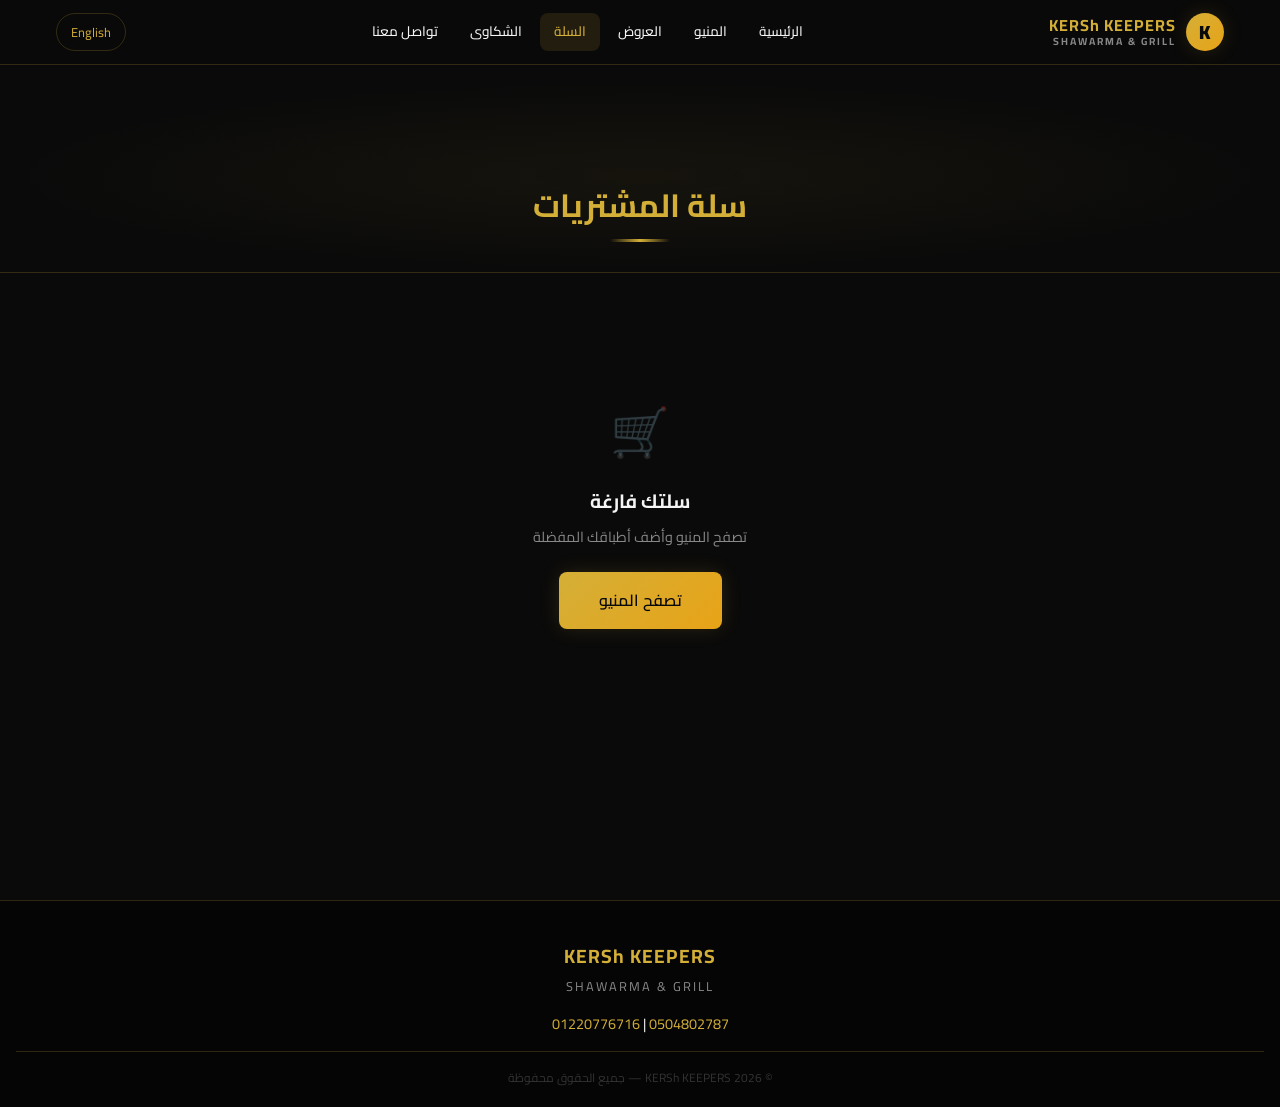
<file: cart.html>
<!DOCTYPE html>
<html lang="ar" dir="rtl">
<head>
  <meta charset="UTF-8" />
  <meta name="viewport" content="width=device-width, initial-scale=1.0" />
  <title>السلة - KERSh KEEPERS</title>
  <meta name="description" content="كرش كيبرز - سلة المشتريات" />
  <link rel="stylesheet" href="./css/style.css" />
</head>
<body class="rtl">

  <nav class="navbar">
    <div class="nav-container">
      <a href="index.html" class="nav-brand">
        <div class="brand-logo">K</div>
        <div class="brand-text">
          <span class="brand-name">KERSh KEEPERS</span>
          <span class="brand-slogan">SHAWARMA & GRILL</span>
        </div>
      </a>
      <div class="nav-links"></div>
      <div class="nav-actions">
        <button id="lang-switch">English</button>
        <button class="nav-toggle"><span></span><span></span><span></span></button>
      </div>
    </div>
  </nav>

  <div class="cart-page">
    <div class="page-header">
      <h1 data-i18n="cart.title">سلة المشتريات</h1>
      <div class="header-line"></div>
    </div>

    <section class="section">
      <!-- Cart Items -->
      <div id="cart-items"></div>

      <!-- Cart Summary + Checkout (hidden if empty) -->
      <div id="cart-checkout-section" class="hidden">
        <div class="cart-summary" id="cart-summary"></div>

        <!-- Checkout Form -->
        <div class="checkout-form" id="checkout-form">
          <h3 style="color: var(--gold); margin-bottom: 16px;" data-i18n="checkout.title">بيانات الطلب</h3>

          <div class="form-group">
            <label data-i18n="checkout.name">الاسم</label>
            <input type="text" id="cust-name" required />
            <div class="form-error" id="cust-name-error" data-i18n="checkout.nameRequired">الاسم مطلوب</div>
          </div>

          <div class="form-group">
            <label data-i18n="checkout.phone">رقم الهاتف</label>
            <input type="tel" id="cust-phone" required />
            <div class="form-error" id="cust-phone-error" data-i18n="checkout.phoneRequired">رقم الهاتف مطلوب</div>
          </div>

          <div class="form-group">
            <label data-i18n="checkout.deliveryType">طريقة الاستلام</label>
            <div class="delivery-options">
              <div class="delivery-option active" data-type="delivery" data-i18n="checkout.delivery">توصيل</div>
              <div class="delivery-option" data-type="pickup" data-i18n="checkout.pickup">استلام من المطعم</div>
            </div>
          </div>

          <div class="form-group" id="address-group">
            <label data-i18n="checkout.address">العنوان</label>
            <input type="text" id="cust-address" />
            <div class="form-error" id="cust-address-error" data-i18n="checkout.addressRequired">العنوان مطلوب للتوصيل</div>
          </div>

          <div class="form-group">
            <label data-i18n="checkout.notes">ملاحظات</label>
            <textarea id="cust-notes" data-i18n-placeholder="checkout.notesPlaceholder" placeholder="أي ملاحظات إضافية..."></textarea>
          </div>

          <button class="btn btn-gold btn-block btn-lg" id="send-order" data-i18n="checkout.sendWhatsapp">إرسال الطلب عبر واتساب</button>
        </div>
      </div>

      <!-- Empty Cart -->
      <div id="cart-empty" class="cart-empty hidden">
        <div class="cart-empty-icon">🛒</div>
        <h2 data-i18n="cart.empty">سلتك فارغة</h2>
        <p data-i18n="cart.emptyHint">تصفح المنيو وأضف أطباقك المفضلة</p>
        <a href="menu.html" class="btn btn-gold btn-lg" data-i18n="cart.browseMenu">تصفح المنيو</a>
      </div>
    </section>
  </div>

  <footer class="footer">
    <div class="footer-brand">KERSh KEEPERS</div>
    <div class="footer-slogan">SHAWARMA & GRILL</div>
    <div class="footer-phone">
      <a href="tel:0504802787">0504802787</a> | 
      <a href="https://wa.me/201220776716" target="_blank">01220776716</a>
    </div>
    <div class="footer-copy">
      &copy; 2026 KERSh KEEPERS — <span data-i18n="footer.rights">جميع الحقوق محفوظة</span>
    </div>
  </footer>

  <script src="./data/products.js"></script>
  <script src="./js/language.js"></script>
  <script src="./js/cart.js"></script>
  <script src="./js/whatsapp.js"></script>
  <script src="./js/app.js"></script>
  <script>
    var deliveryType = "delivery";

    function renderCart() {
      var cart = getCart();
      var itemsContainer = document.getElementById("cart-items");
      var emptyContainer = document.getElementById("cart-empty");
      var checkoutSection = document.getElementById("cart-checkout-section");

      if (cart.length === 0) {
        itemsContainer.innerHTML = "";
        emptyContainer.classList.remove("hidden");
        checkoutSection.classList.add("hidden");
        return;
      }

      emptyContainer.classList.add("hidden");
      checkoutSection.classList.remove("hidden");

      /* Cart items */
      itemsContainer.innerHTML = "";
      cart.forEach(function (item, index) {
        var div = document.createElement("div");
        div.className = "cart-item";

        var addonsText = "";
        if (item.addons && item.addons.length > 0) {
          addonsText = item.addons.map(function (a) { return a.name; }).join("، ");
        }
        var sauceText = item.sauce ? (getLang() === "ar" ? "صوص: " : "Sauce: ") + item.sauce : "";

        div.innerHTML =
          '<img src="' + item.image + '" alt="' + item.name + '" loading="lazy" ' +
          'onerror="this.src=\'https://images.pexels.com/photos/1640777/pexels-photo-1640777.jpeg?auto=compress&cs=tinysrgb&h=100&w=100\'" />' +
          '<div class="cart-item-info">' +
            '<div class="cart-item-name">' + item.name + '</div>' +
            (item.sizeName ? '<div class="cart-item-size">' + (getLang() === "ar" ? "الحجم: " : "Size: ") + item.sizeName + '</div>' : '') +
            (addonsText ? '<div class="cart-item-addons">' + (getLang() === "ar" ? "الإضافات: " : "Extras: ") + addonsText + '</div>' : '') +
            (sauceText ? '<div class="cart-item-addons">' + sauceText + '</div>' : '') +
            '<div class="cart-item-price">' + item.unitPrice + ' × ' + item.qty + ' = ' + (item.unitPrice * item.qty) + ' ' + t("menu.egp") + '</div>' +
          '</div>' +
          '<div class="cart-item-actions">' +
            '<div class="cart-qty">' +
              '<button onclick="changeQty(' + index + ', -1)">-</button>' +
              '<span>' + item.qty + '</span>' +
              '<button onclick="changeQty(' + index + ', 1)">+</button>' +
            '</div>' +
            '<button class="cart-remove" onclick="removeFromCart(' + index + ')" data-i18n="cart.removeItem">حذف</button>' +
          '</div>';

        itemsContainer.appendChild(div);
      });

      /* Summary */
      var totals = getCartTotals();
      var summary = document.getElementById("cart-summary");
      summary.innerHTML =
        '<div class="cart-summary-row"><span data-i18n="cart.subtotal">المجموع الفرعي</span><span>' + totals.subtotal + ' ' + t("menu.egp") + '</span></div>' +
        '<div class="cart-summary-row"><span data-i18n="cart.addonsTotal">الإضافات</span><span>' + totals.addons + ' ' + t("menu.egp") + '</span></div>' +
        '<div class="cart-summary-row total"><span data-i18n="cart.grandTotal">الإجمالي الكلي</span><span>' + totals.grand + ' ' + t("menu.egp") + '</span></div>';

      /* Re-apply translations for dynamically added elements */
      applyLang();
    }

    document.addEventListener("DOMContentLoaded", function () {
      renderCart();

      /* Delivery type toggle */
      document.querySelectorAll(".delivery-option").forEach(function (opt) {
        opt.addEventListener("click", function () {
          document.querySelectorAll(".delivery-option").forEach(function (o) { o.classList.remove("active"); });
          opt.classList.add("active");
          deliveryType = opt.getAttribute("data-type");
          var addressGroup = document.getElementById("address-group");
          if (deliveryType === "pickup") {
            addressGroup.classList.add("hidden");
          } else {
            addressGroup.classList.remove("hidden");
          }
        });
      });

      /* Send order */
      document.getElementById("send-order").addEventListener("click", function () {
        var name = document.getElementById("cust-name").value.trim();
        var phone = document.getElementById("cust-phone").value.trim();
        var address = document.getElementById("cust-address").value.trim();
        var notes = document.getElementById("cust-notes").value.trim();

        var valid = true;

        if (!name) {
          document.getElementById("cust-name-error").classList.add("show");
          valid = false;
        } else {
          document.getElementById("cust-name-error").classList.remove("show");
        }

        if (!phone) {
          document.getElementById("cust-phone-error").classList.add("show");
          valid = false;
        } else {
          document.getElementById("cust-phone-error").classList.remove("show");
        }

        if (deliveryType === "delivery" && !address) {
          document.getElementById("cust-address-error").classList.add("show");
          valid = false;
        } else {
          document.getElementById("cust-address-error").classList.remove("show");
        }

        if (!valid) return;

        var cart = getCart();
        var totals = getCartTotals();

        var msg = buildOrderMessage({
          name: name,
          phone: phone,
          address: address,
          type: deliveryType,
          notes: notes
        }, cart, totals);

        openWhatsApp(msg);
        clearCart();
      });

      /* Re-render on cart change */
      document.addEventListener("cartChanged", renderCart);

      /* Re-render on lang change */
      document.addEventListener("langChanged", renderCart);
    });
  </script>
</body>
</html>
</file>
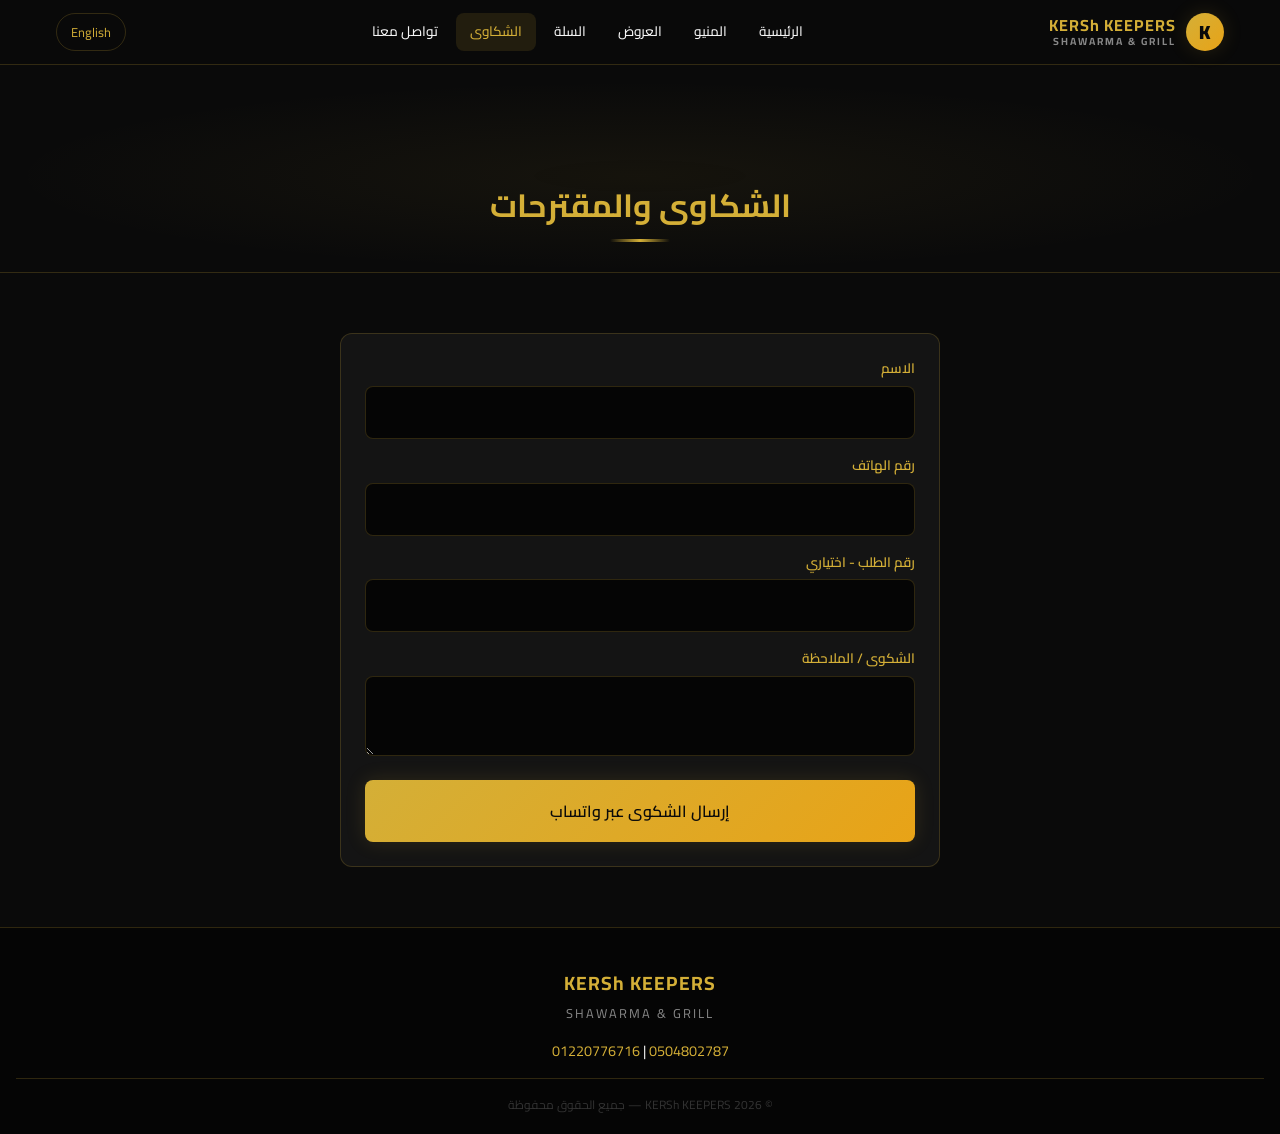
<file: complaints.html>
<!DOCTYPE html>
<html lang="ar" dir="rtl">
<head>
  <meta charset="UTF-8" />
  <meta name="viewport" content="width=device-width, initial-scale=1.0" />
  <title>الشكاوى - KERSh KEEPERS</title>
  <meta name="description" content="كرش كيبرز - الشكاوى والمقترحات" />
  <link rel="stylesheet" href="./css/style.css" />
</head>
<body class="rtl">

  <nav class="navbar">
    <div class="nav-container">
      <a href="index.html" class="nav-brand">
        <div class="brand-logo">K</div>
        <div class="brand-text">
          <span class="brand-name">KERSh KEEPERS</span>
          <span class="brand-slogan">SHAWARMA & GRILL</span>
        </div>
      </a>
      <div class="nav-links"></div>
      <div class="nav-actions">
        <button id="lang-switch">English</button>
        <button class="nav-toggle"><span></span><span></span><span></span></button>
      </div>
    </div>
  </nav>

  <div class="complaints-page">
    <div class="page-header">
      <h1 data-i18n="complaints.title">الشكاوى والمقترحات</h1>
      <div class="header-line"></div>
    </div>

    <section class="section">
      <form class="complaints-form" id="complaint-form" onsubmit="return false;">
        <div class="form-group">
          <label data-i18n="complaints.name">الاسم</label>
          <input type="text" id="c-name" required />
          <div class="form-error" id="c-name-error" data-i18n="complaints.nameRequired">الاسم مطلوب</div>
        </div>
        <div class="form-group">
          <label data-i18n="complaints.phone">رقم الهاتف</label>
          <input type="tel" id="c-phone" required />
          <div class="form-error" id="c-phone-error" data-i18n="complaints.phoneRequired">رقم الهاتف مطلوب</div>
        </div>
        <div class="form-group">
          <label data-i18n="complaints.orderNum">رقم الطلب - اختياري</label>
          <input type="text" id="c-order" />
        </div>
        <div class="form-group">
          <label data-i18n="complaints.message">الشكوى / الملاحظة</label>
          <textarea id="c-message" required></textarea>
          <div class="form-error" id="c-message-error" data-i18n="complaints.messageRequired">الشكوى مطلوبة</div>
        </div>
        <button type="submit" class="btn btn-gold btn-block btn-lg" id="c-submit" data-i18n="complaints.send">إرسال الشكوى عبر واتساب</button>
      </form>
    </section>
  </div>

  <footer class="footer">
    <div class="footer-brand">KERSh KEEPERS</div>
    <div class="footer-slogan">SHAWARMA & GRILL</div>
    <div class="footer-phone">
      <a href="tel:0504802787">0504802787</a> | 
      <a href="https://wa.me/201220776716" target="_blank">01220776716</a>
    </div>
    <div class="footer-copy">
      &copy; 2026 KERSh KEEPERS — <span data-i18n="footer.rights">جميع الحقوق محفوظة</span>
    </div>
  </footer>

  <script src="./data/products.js"></script>
  <script src="./js/language.js"></script>
  <script src="./js/cart.js"></script>
  <script src="./js/whatsapp.js"></script>
  <script src="./js/app.js"></script>
  <script>
    document.addEventListener("DOMContentLoaded", function () {
      var form = document.getElementById("complaint-form");
      var submitBtn = document.getElementById("c-submit");

      submitBtn.addEventListener("click", function () {
        var name = document.getElementById("c-name").value.trim();
        var phone = document.getElementById("c-phone").value.trim();
        var orderNum = document.getElementById("c-order").value.trim();
        var message = document.getElementById("c-message").value.trim();

        var valid = true;

        if (!name) {
          document.getElementById("c-name-error").classList.add("show");
          valid = false;
        } else {
          document.getElementById("c-name-error").classList.remove("show");
        }

        if (!phone) {
          document.getElementById("c-phone-error").classList.add("show");
          valid = false;
        } else {
          document.getElementById("c-phone-error").classList.remove("show");
        }

        if (!message) {
          document.getElementById("c-message-error").classList.add("show");
          valid = false;
        } else {
          document.getElementById("c-message-error").classList.remove("show");
        }

        if (!valid) return;

        var msg = buildComplaintMessage({
          name: name,
          phone: phone,
          orderNum: orderNum,
          message: message
        });

        openWhatsApp(msg);
      });
    });
  </script>
</body>
</html>
</file>
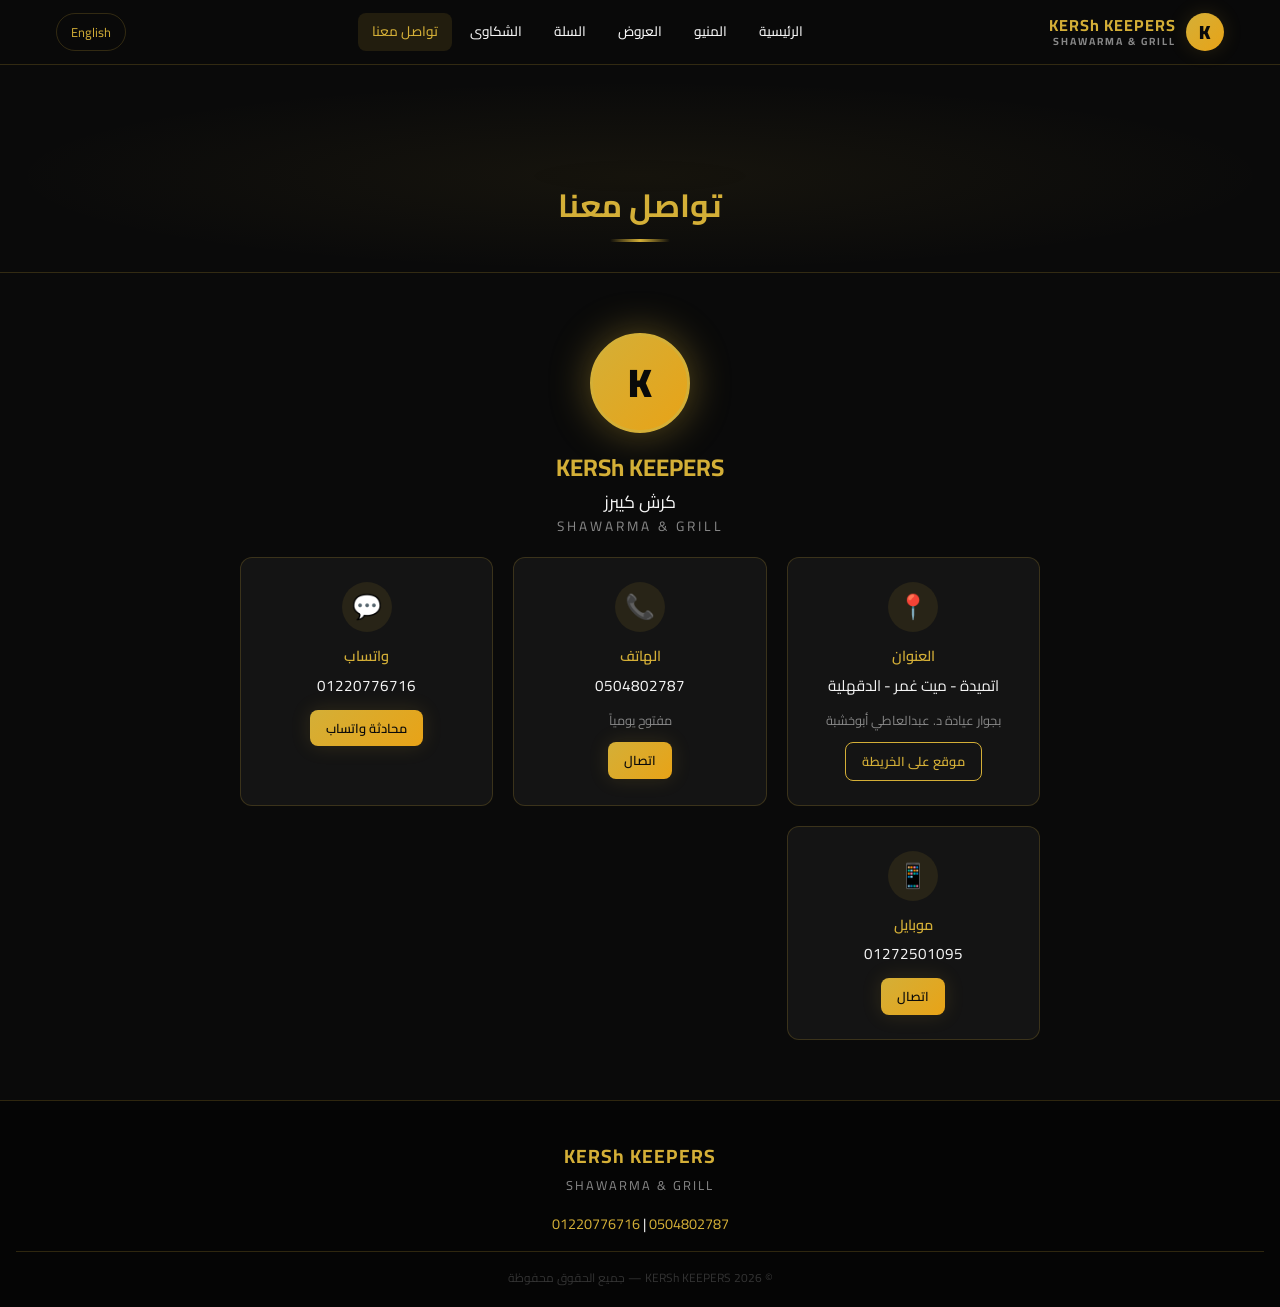
<file: contact.html>
<!DOCTYPE html>
<html lang="ar" dir="rtl">
<head>
  <meta charset="UTF-8" />
  <meta name="viewport" content="width=device-width, initial-scale=1.0" />
  <title>تواصل معنا - KERSh KEEPERS</title>
  <meta name="description" content="كرش كيبرز - تواصل معنا" />
  <link rel="stylesheet" href="./css/style.css" />
</head>
<body class="rtl">

  <nav class="navbar">
    <div class="nav-container">
      <a href="index.html" class="nav-brand">
        <div class="brand-logo">K</div>
        <div class="brand-text">
          <span class="brand-name">KERSh KEEPERS</span>
          <span class="brand-slogan">SHAWARMA & GRILL</span>
        </div>
      </a>
      <div class="nav-links"></div>
      <div class="nav-actions">
        <button id="lang-switch">English</button>
        <button class="nav-toggle"><span></span><span></span><span></span></button>
      </div>
    </div>
  </nav>

  <div class="contact-page">
    <div class="page-header">
      <h1 data-i18n="contact.title">تواصل معنا</h1>
      <div class="header-line"></div>
    </div>

    <section class="section">
      <!-- Brand -->
      <div class="text-center mb-20">
        <div class="hero-logo" style="margin: 0 auto 16px;">K</div>
        <h2 style="color: var(--gold); font-size: 1.5rem;">KERSh KEEPERS</h2>
        <p style="color: var(--white); font-size: 1.1rem;">كرش كيبرز</p>
        <p style="color: var(--gray); letter-spacing: 3px; font-size: 0.85rem;">SHAWARMA & GRILL</p>
      </div>

      <div class="contact-grid">
        <!-- Address -->
        <div class="contact-card">
          <div class="contact-icon">📍</div>
          <h3 data-i18n="contact.address">العنوان</h3>
          <p>اتميدة - ميت غمر - الدقهلية</p>
          <p class="contact-detail">بجوار عيادة د. عبدالعاطي أبوخشبة</p>
          <a href="https://www.google.com/maps/search/?api=1&query=ميت غمر الدقهلية اتميدة" target="_blank" class="btn btn-outline btn-sm" data-i18n="contact.googleMaps">موقع على الخريطة</a>
        </div>

        <!-- Phone -->
        <div class="contact-card">
          <div class="contact-icon">📞</div>
          <h3 data-i18n="contact.phone">الهاتف</h3>
          <p>0504802787</p>
          <p class="contact-detail" data-i18n="contact.hours">مفتوح يومياً</p>
          <div class="contact-actions">
            <a href="tel:0504802787" class="btn btn-gold btn-sm" data-i18n="contact.call">اتصال</a>
          </div>
        </div>

        <!-- WhatsApp -->
        <div class="contact-card">
          <div class="contact-icon">💬</div>
          <h3 data-i18n="contact.whatsapp">واتساب</h3>
          <p>01220776716</p>
          <div class="contact-actions">
            <a href="https://wa.me/201220776716" target="_blank" class="btn btn-gold btn-sm" data-i18n="contact.whatsappChat">محادثة واتساب</a>
          </div>
        </div>

        <!-- Mobile -->
        <div class="contact-card">
          <div class="contact-icon">📱</div>
          <h3 data-i18n="contact.mobile">موبايل</h3>
          <p>01272501095</p>
          <div class="contact-actions">
            <a href="tel:01272501095" class="btn btn-gold btn-sm" data-i18n="contact.call">اتصال</a>
          </div>
        </div>
      </div>
    </section>
  </div>

  <footer class="footer">
    <div class="footer-brand">KERSh KEEPERS</div>
    <div class="footer-slogan">SHAWARMA & GRILL</div>
    <div class="footer-phone">
      <a href="tel:0504802787">0504802787</a> | 
      <a href="https://wa.me/201220776716" target="_blank">01220776716</a>
    </div>
    <div class="footer-copy">
      &copy; 2026 KERSh KEEPERS — <span data-i18n="footer.rights">جميع الحقوق محفوظة</span>
    </div>
  </footer>

  <script src="./data/products.js"></script>
  <script src="./js/language.js"></script>
  <script src="./js/cart.js"></script>
  <script src="./js/whatsapp.js"></script>
  <script src="./js/app.js"></script>
</body>
</html>
</file>
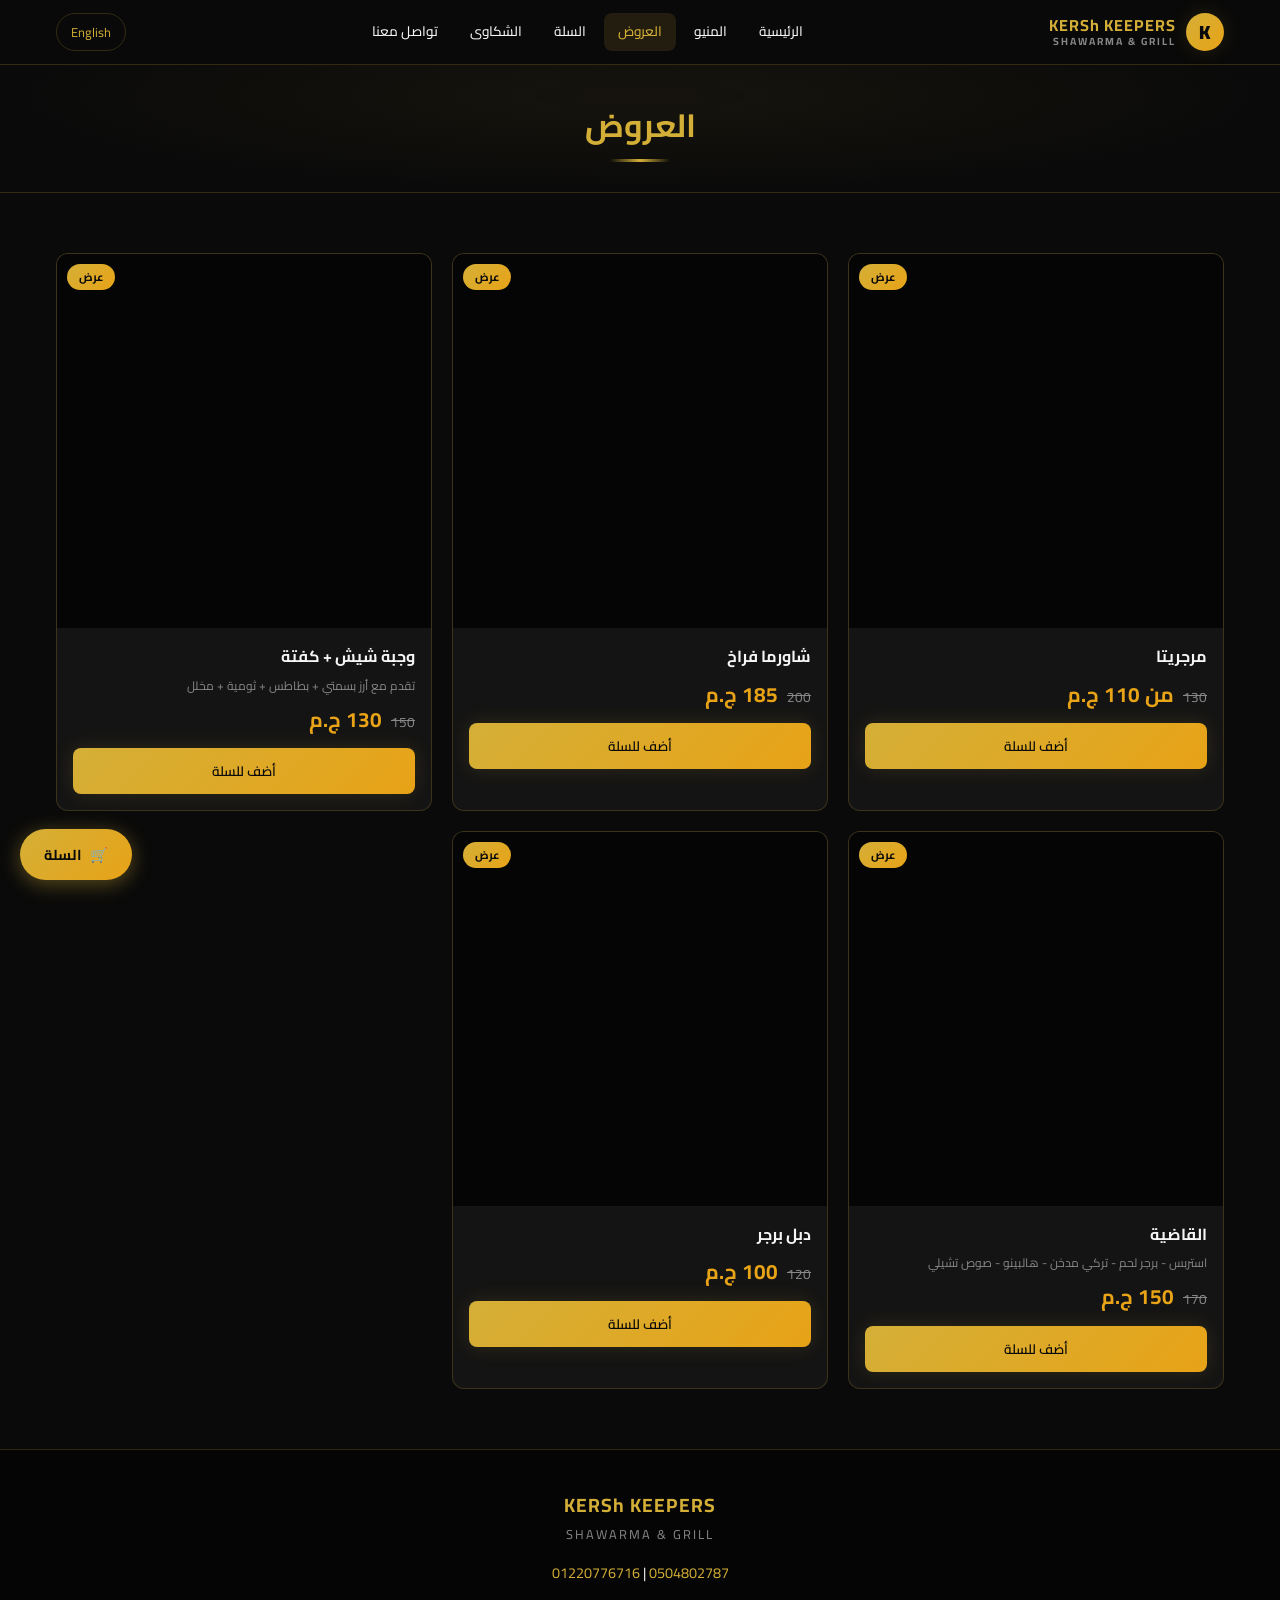
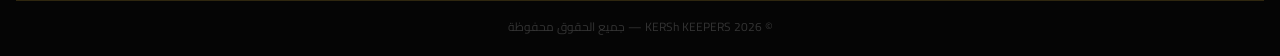
<file: offers.html>
<!DOCTYPE html>
<html lang="ar" dir="rtl">
<head>
  <meta charset="UTF-8" />
  <meta name="viewport" content="width=device-width, initial-scale=1.0" />
  <title>العروض - KERSh KEEPERS</title>
  <meta name="description" content="كرش كيبرز - العروض والخصومات" />
  <link rel="stylesheet" href="./css/style.css" />
</head>
<body class="rtl">

  <nav class="navbar">
    <div class="nav-container">
      <a href="index.html" class="nav-brand">
        <div class="brand-logo">K</div>
        <div class="brand-text">
          <span class="brand-name">KERSh KEEPERS</span>
          <span class="brand-slogan">SHAWARMA & GRILL</span>
        </div>
      </a>
      <div class="nav-links"></div>
      <div class="nav-actions">
        <button id="lang-switch">English</button>
        <button class="nav-toggle"><span></span><span></span><span></span></button>
      </div>
    </div>
  </nav>

  <div class="page-header">
    <h1 data-i18n="offers.title">العروض</h1>
    <div class="header-line"></div>
  </div>

  <section class="section">
    <div id="offers-container"></div>
  </section>

  <footer class="footer">
    <div class="footer-brand">KERSh KEEPERS</div>
    <div class="footer-slogan">SHAWARMA & GRILL</div>
    <div class="footer-phone">
      <a href="tel:0504802787">0504802787</a> | 
      <a href="https://wa.me/201220776716" target="_blank">01220776716</a>
    </div>
    <div class="footer-copy">
      &copy; 2026 KERSh KEEPERS — <span data-i18n="footer.rights">جميع الحقوق محفوظة</span>
    </div>
  </footer>

  <div class="sticky-cart" id="sticky-cart">
    <a href="cart.html">
      🛒 <span data-i18n="nav.cart">السلة</span>
      <span class="sticky-badge cart-badge" style="display:none">0</span>
    </a>
  </div>

  <script src="./data/products.js"></script>
  <script src="./js/language.js"></script>
  <script src="./js/cart.js"></script>
  <script src="./js/whatsapp.js"></script>
  <script src="./js/app.js"></script>
  <script>
    function renderOffers() {
      var container = document.getElementById("offers-container");
      if (!container) return;

      var offers = getOfferProducts();

      if (offers.length === 0) {
        container.innerHTML =
          '<div class="no-offers">' +
            '<div class="icon">🎉</div>' +
            '<h2 data-i18n="offers.noOffers">لا توجد عروض حالياً</h2>' +
            '<p data-i18n="offers.noOffersHint">تابعنا لأحدث العروض والخصومات</p>' +
          '</div>';
        applyLang();
      } else {
        container.innerHTML = "";
        var grid = document.createElement("div");
        grid.className = "offers-grid";
        offers.forEach(function (p) {
          var card = renderProductCard(p);
          grid.appendChild(card);
        });
        container.appendChild(grid);
      }
    }

    document.addEventListener("DOMContentLoaded", function () {
      renderOffers();
      var sticky = document.getElementById("sticky-cart");
      if (sticky) sticky.classList.add("show");
      document.addEventListener("langChanged", renderOffers);
    });
  </script>
</body>
</html>
</file>
<file: css/style.css>
/* ============================================================
   KERSH KEEPERS — Dark Luxury Gold Theme
   ============================================================ */

@import url('https://fonts.googleapis.com/css2?family=Cairo:wght@400;600;700;900&family=Poppins:wght@400;500;600;700&display=swap');

:root {
  --black: #0a0a0a;
  --dark-black: #050505;
  --card-black: #141414;
  --card-black-hover: #1a1a1a;
  --gold: #d4af37;
  --gold-light: #e8c558;
  --gold-dark: #b8941e;
  --orange-gold: #e8a317;
  --white: #f5f5f5;
  --gray: #888;
  --gray-dark: #333;
  --border: rgba(212, 175, 55, 0.2);
  --border-hover: rgba(212, 175, 55, 0.5);
  --glow: 0 0 20px rgba(212, 175, 55, 0.15);
  --glow-strong: 0 0 30px rgba(212, 175, 55, 0.3);
  --radius: 12px;
  --radius-sm: 8px;
  --radius-lg: 20px;
  --transition: 0.3s ease;
  --font-ar: "Cairo", "Segoe UI", sans-serif;
  --font-en: "Poppins", "Segoe UI", sans-serif;
}

* {
  margin: 0;
  padding: 0;
  box-sizing: border-box;
}

html {
  scroll-behavior: smooth;
}

body {
  background: var(--black);
  color: var(--white);
  font-family: var(--font-en);
  line-height: 1.6;
  min-height: 100vh;
  overflow-x: hidden;
}

body.rtl {
  font-family: var(--font-ar);
  text-align: right;
}

body.ltr {
  text-align: left;
}

a {
  color: inherit;
  text-decoration: none;
}

img {
  max-width: 100%;
  display: block;
}

/* ============================================================
   NAVBAR
   ============================================================ */
.navbar {
  position: fixed;
  top: 0;
  left: 0;
  right: 0;
  z-index: 1000;
  background: rgba(10, 10, 10, 0.95);
  backdrop-filter: blur(10px);
  border-bottom: 1px solid var(--border);
  transition: var(--transition);
}

.nav-container {
  max-width: 1200px;
  margin: 0 auto;
  padding: 0 16px;
  display: flex;
  align-items: center;
  justify-content: space-between;
  height: 64px;
}

.nav-brand {
  display: flex;
  align-items: center;
  gap: 10px;
  font-weight: 700;
  font-size: 1.1rem;
  color: var(--gold);
  letter-spacing: 1px;
}

.nav-brand .brand-logo {
  width: 38px;
  height: 38px;
  border-radius: 50%;
  background: linear-gradient(135deg, var(--gold), var(--orange-gold));
  display: flex;
  align-items: center;
  justify-content: center;
  font-size: 1.2rem;
  color: var(--black);
  font-weight: 900;
  box-shadow: var(--glow);
  flex-shrink: 0;
}

.nav-brand .brand-text {
  display: flex;
  flex-direction: column;
  line-height: 1.2;
}

.nav-brand .brand-text .brand-name {
  font-size: 1rem;
  color: var(--gold);
}

.nav-brand .brand-text .brand-slogan {
  font-size: 0.65rem;
  color: var(--gray);
  letter-spacing: 2px;
}

.nav-links {
  display: flex;
  align-items: center;
  gap: 4px;
  list-style: none;
}

.nav-links a {
  padding: 8px 14px;
  border-radius: var(--radius-sm);
  font-size: 0.85rem;
  font-weight: 500;
  color: var(--white);
  transition: var(--transition);
  position: relative;
  white-space: nowrap;
}

.nav-links a:hover {
  color: var(--gold);
  background: rgba(212, 175, 55, 0.08);
}

.nav-links a.active {
  color: var(--gold);
  background: rgba(212, 175, 55, 0.12);
}

.nav-actions {
  display: flex;
  align-items: center;
  gap: 8px;
}

.nav-toggle {
  display: none;
  flex-direction: column;
  gap: 4px;
  background: none;
  border: none;
  cursor: pointer;
  padding: 6px;
}

.nav-toggle span {
  width: 24px;
  height: 2px;
  background: var(--gold);
  transition: var(--transition);
  border-radius: 2px;
}

.nav-toggle.active span:nth-child(1) {
  transform: rotate(45deg) translate(5px, 5px);
}
.nav-toggle.active span:nth-child(2) {
  opacity: 0;
}
.nav-toggle.active span:nth-child(3) {
  transform: rotate(-45deg) translate(6px, -6px);
}

#lang-switch {
  padding: 6px 14px;
  border-radius: 20px;
  border: 1px solid var(--border);
  background: transparent;
  color: var(--gold);
  font-size: 0.8rem;
  cursor: pointer;
  transition: var(--transition);
  font-family: inherit;
  white-space: nowrap;
}

#lang-switch:hover {
  background: rgba(212, 175, 55, 0.1);
  border-color: var(--gold);
}

/* Cart badge */
.cart-badge {
  position: absolute;
  top: -6px;
  inset-inline-end: -6px;
  background: var(--orange-gold);
  color: var(--black);
  font-size: 0.65rem;
  font-weight: 700;
  min-width: 18px;
  height: 18px;
  border-radius: 9px;
  display: flex;
  align-items: center;
  justify-content: center;
  padding: 0 4px;
}

/* ============================================================
   BUTTONS
   ============================================================ */
.btn {
  display: inline-flex;
  align-items: center;
  justify-content: center;
  gap: 8px;
  padding: 12px 28px;
  border-radius: var(--radius-sm);
  font-size: 0.9rem;
  font-weight: 600;
  cursor: pointer;
  transition: var(--transition);
  border: none;
  font-family: inherit;
  text-align: center;
}

.btn-gold {
  background: linear-gradient(135deg, var(--gold), var(--orange-gold));
  color: var(--black);
  box-shadow: var(--glow);
}

.btn-gold:hover {
  transform: translateY(-2px);
  box-shadow: var(--glow-strong);
}

.btn-outline {
  background: transparent;
  border: 1px solid var(--gold);
  color: var(--gold);
}

.btn-outline:hover {
  background: rgba(212, 175, 55, 0.1);
}

.btn-dark {
  background: var(--card-black);
  border: 1px solid var(--border);
  color: var(--white);
}

.btn-dark:hover {
  border-color: var(--gold);
  color: var(--gold);
}

.btn-block {
  width: 100%;
}

.btn-sm {
  padding: 8px 16px;
  font-size: 0.8rem;
}

.btn-lg {
  padding: 16px 40px;
  font-size: 1rem;
}

/* ============================================================
   HERO
   ============================================================ */
.hero {
  position: relative;
  min-height: 100vh;
  display: flex;
  align-items: center;
  justify-content: center;
  text-align: center;
  padding: 80px 16px 40px;
  overflow: hidden;
}

.hero-bg {
  position: absolute;
  top: 0; left: 0; right: 0; bottom: 0;
  background:
    radial-gradient(ellipse at center, rgba(212, 175, 55, 0.08) 0%, transparent 60%),
    linear-gradient(135deg, var(--dark-black), var(--black));
  z-index: 0;
}

.hero-bg::before {
  content: "";
  position: absolute;
  top: 0; left: 0; right: 0; bottom: 0;
  background-image: url('https://images.pexels.com/photos/37128330/pexels-photo-37128330.jpeg?auto=compress&cs=tinysrgb&w=1200');
  background-size: cover;
  background-position: center;
  opacity: 0.12;
  z-index: -1;
}

.hero-content {
  position: relative;
  z-index: 1;
  max-width: 700px;
  animation: fadeInUp 0.8s ease;
}

.hero-logo {
  width: 100px;
  height: 100px;
  border-radius: 50%;
  background: linear-gradient(135deg, var(--gold), var(--orange-gold));
  display: flex;
  align-items: center;
  justify-content: center;
  margin: 0 auto 24px;
  font-size: 2.5rem;
  font-weight: 900;
  color: var(--black);
  box-shadow: 0 0 40px rgba(212, 175, 55, 0.4);
  border: 3px solid var(--gold);
}

.hero h1 {
  font-size: 3rem;
  font-weight: 900;
  color: var(--gold);
  letter-spacing: 2px;
  margin-bottom: 8px;
  text-shadow: 0 0 30px rgba(212, 175, 55, 0.3);
}

.hero .hero-arabic {
  font-size: 2rem;
  color: var(--white);
  margin-bottom: 4px;
  font-weight: 700;
}

.hero .hero-slogan {
  font-size: 1rem;
  color: var(--gray);
  letter-spacing: 4px;
  text-transform: uppercase;
  margin-bottom: 24px;
}

.hero-headline {
  font-size: 1.3rem;
  color: var(--white);
  margin-bottom: 32px;
  font-weight: 600;
}

.hero-buttons {
  display: flex;
  gap: 16px;
  justify-content: center;
  flex-wrap: wrap;
}

/* ============================================================
   SECTIONS
   ============================================================ */
.section {
  padding: 60px 16px;
  max-width: 1200px;
  margin: 0 auto;
}

.section-title {
  text-align: center;
  margin-bottom: 40px;
}

.section-title h2 {
  font-size: 1.8rem;
  font-weight: 700;
  color: var(--gold);
  margin-bottom: 8px;
}

.section-title .title-line {
  width: 60px;
  height: 3px;
  background: linear-gradient(90deg, transparent, var(--gold), transparent);
  margin: 0 auto;
  border-radius: 2px;
}

/* ============================================================
   CATEGORY CARDS (home)
   ============================================================ */
.cat-grid {
  display: grid;
  grid-template-columns: repeat(auto-fill, minmax(140px, 1fr));
  gap: 16px;
}

.cat-card {
  background: var(--card-black);
  border: 1px solid var(--border);
  border-radius: var(--radius);
  padding: 24px 12px;
  text-align: center;
  cursor: pointer;
  transition: var(--transition);
  text-decoration: none;
  color: inherit;
  display: block;
}

.cat-card:hover {
  border-color: var(--gold);
  transform: translateY(-4px);
  box-shadow: var(--glow);
}

.cat-card .cat-icon {
  font-size: 2.5rem;
  margin-bottom: 8px;
}

.cat-card .cat-name {
  font-size: 0.85rem;
  font-weight: 600;
  color: var(--white);
}

/* ============================================================
   PRODUCT GRID
   ============================================================ */
.product-grid {
  display: grid;
  grid-template-columns: repeat(auto-fill, minmax(260px, 1fr));
  gap: 20px;
}

.product-card {
  background: var(--card-black);
  border: 1px solid var(--border);
  border-radius: var(--radius);
  overflow: hidden;
  transition: var(--transition);
  display: flex;
  flex-direction: column;
}

.product-card:hover {
  border-color: var(--border-hover);
  transform: translateY(-4px);
  box-shadow: var(--glow);
}

.product-img-wrap {
  position: relative;
  width: 100%;
  aspect-ratio: 1;
  overflow: hidden;
  background: var(--dark-black);
}

.product-img-wrap img {
  width: 100%;
  height: 100%;
  object-fit: cover;
  transition: transform 0.4s ease;
}

.product-card:hover .product-img-wrap img {
  transform: scale(1.08);
}

.offer-badge {
  position: absolute;
  top: 10px;
  inset-inline-end: 10px;
  background: linear-gradient(135deg, var(--gold), var(--orange-gold));
  color: var(--black);
  padding: 4px 12px;
  border-radius: 20px;
  font-size: 0.7rem;
  font-weight: 700;
}

.product-body {
  padding: 16px;
  display: flex;
  flex-direction: column;
  gap: 8px;
  flex: 1;
}

.product-name {
  font-size: 1rem;
  font-weight: 700;
  color: var(--white);
}

.product-desc {
  font-size: 0.75rem;
  color: var(--gray);
  line-height: 1.4;
  flex: 1;
}

.product-price {
  font-size: 1rem;
  font-weight: 700;
  color: var(--gold);
}

.product-price .offer-old-price {
  text-decoration: line-through;
  color: var(--gray);
  font-size: 0.85rem;
  font-weight: 400;
  margin-inline-end: 6px;
}

.product-price .offer-new-price {
  color: var(--orange-gold);
  font-weight: 700;
}

.btn-add {
  margin-top: 4px;
  width: 100%;
  padding: 10px;
  font-size: 0.85rem;
}

/* ============================================================
   CATEGORY PILLS (menu page)
   ============================================================ */
.cat-nav {
  display: flex;
  gap: 8px;
  overflow-x: auto;
  padding: 8px 0 16px;
  margin-bottom: 24px;
  -webkit-overflow-scrolling: touch;
  scrollbar-width: thin;
  scrollbar-color: var(--gold) transparent;
}

.cat-nav::-webkit-scrollbar {
  height: 4px;
}
.cat-nav::-webkit-scrollbar-thumb {
  background: var(--gold);
  border-radius: 2px;
}

.cat-pill {
  padding: 8px 18px;
  border-radius: 20px;
  border: 1px solid var(--border);
  background: var(--card-black);
  color: var(--white);
  font-size: 0.82rem;
  font-weight: 500;
  cursor: pointer;
  transition: var(--transition);
  white-space: nowrap;
  font-family: inherit;
  flex-shrink: 0;
}

.cat-pill:hover {
  border-color: var(--gold);
  color: var(--gold);
}

.cat-pill.active {
  background: linear-gradient(135deg, var(--gold), var(--orange-gold));
  color: var(--black);
  border-color: transparent;
}

/* ============================================================
   SEARCH BAR
   ============================================================ */
.search-bar {
  position: relative;
  margin-bottom: 24px;
}

.search-bar input {
  width: 100%;
  padding: 14px 20px 14px 48px;
  border-radius: var(--radius);
  border: 1px solid var(--border);
  background: var(--card-black);
  color: var(--white);
  font-size: 0.95rem;
  font-family: inherit;
  transition: var(--transition);
}

body.rtl .search-bar input {
  padding: 14px 48px 14px 20px;
}

.search-bar input:focus {
  outline: none;
  border-color: var(--gold);
  box-shadow: var(--glow);
}

.search-bar input::placeholder {
  color: var(--gray);
}

.search-bar .search-icon {
  position: absolute;
  top: 50%;
  transform: translateY(-50%);
  inset-inline-start: 16px;
  color: var(--gold);
  font-size: 1.1rem;
}

/* ============================================================
   MODAL
   ============================================================ */
.modal-overlay {
  position: fixed;
  top: 0; left: 0; right: 0; bottom: 0;
  background: rgba(0, 0, 0, 0.8);
  backdrop-filter: blur(4px);
  z-index: 2000;
  display: flex;
  align-items: flex-end;
  justify-content: center;
  animation: fadeIn 0.25s ease;
  overflow-y: auto;
  padding: 0;
}

.product-modal {
  background: var(--card-black);
  border: 1px solid var(--border);
  border-radius: var(--radius-lg) var(--radius-lg) 0 0;
  width: 100%;
  max-width: 500px;
  max-height: 90vh;
  overflow-y: auto;
  animation: slideUp 0.3s ease;
}

@media (min-width: 640px) {
  .modal-overlay {
    align-items: center;
    padding: 20px;
  }
  .product-modal {
    border-radius: var(--radius-lg);
    max-height: 85vh;
  }
}

.modal-header {
  position: relative;
  display: flex;
  gap: 12px;
  padding: 16px;
  border-bottom: 1px solid var(--border);
  align-items: center;
}

.modal-header img {
  width: 64px;
  height: 64px;
  border-radius: var(--radius-sm);
  object-fit: cover;
  flex-shrink: 0;
}

.modal-title {
  flex: 1;
}

.modal-title h3 {
  font-size: 1.1rem;
  color: var(--gold);
  font-weight: 700;
}

.modal-title p {
  font-size: 0.78rem;
  color: var(--gray);
  margin-top: 2px;
}

.modal-close {
  position: absolute;
  top: 12px;
  inset-inline-end: 12px;
  background: rgba(0,0,0,0.4);
  border: none;
  color: var(--white);
  font-size: 1.5rem;
  cursor: pointer;
  width: 32px;
  height: 32px;
  border-radius: 50%;
  display: flex;
  align-items: center;
  justify-content: center;
  transition: var(--transition);
}

.modal-close:hover {
  background: var(--gold);
  color: var(--black);
}

.modal-content {
  padding: 16px;
}

.modal-section {
  margin-bottom: 20px;
}

.modal-section h4 {
  font-size: 0.9rem;
  color: var(--gold);
  margin-bottom: 10px;
  font-weight: 600;
}

/* Size grid */
.size-grid {
  display: grid;
  grid-template-columns: repeat(auto-fit, minmax(120px, 1fr));
  gap: 10px;
}

.size-btn {
  padding: 14px;
  border-radius: var(--radius-sm);
  border: 1px solid var(--border);
  background: var(--dark-black);
  color: var(--white);
  cursor: pointer;
  transition: var(--transition);
  display: flex;
  flex-direction: column;
  gap: 4px;
  align-items: center;
  font-family: inherit;
}

.size-btn:hover {
  border-color: var(--gold);
}

.size-btn.active {
  border-color: var(--gold);
  background: rgba(212, 175, 55, 0.1);
}

.size-name {
  font-weight: 600;
  font-size: 0.85rem;
}

.size-price {
  color: var(--gold);
  font-size: 0.85rem;
  font-weight: 700;
}

/* Addon list */
.addon-list {
  display: flex;
  flex-direction: column;
  gap: 8px;
}

.addon-item {
  display: flex;
  align-items: center;
  gap: 10px;
  padding: 12px;
  border-radius: var(--radius-sm);
  border: 1px solid var(--border);
  background: var(--dark-black);
  cursor: pointer;
  transition: var(--transition);
}

.addon-item:hover {
  border-color: var(--gold);
}

.addon-item input[type="checkbox"] {
  display: none;
}

.addon-check {
  width: 20px;
  height: 20px;
  border: 2px solid var(--gray-dark);
  border-radius: 4px;
  display: flex;
  align-items: center;
  justify-content: center;
  transition: var(--transition);
  flex-shrink: 0;
}

.addon-item input:checked ~ .addon-check {
  background: var(--gold);
  border-color: var(--gold);
}

.addon-item input:checked ~ .addon-check::after {
  content: "✓";
  color: var(--black);
  font-size: 0.8rem;
  font-weight: 700;
}

.addon-name {
  flex: 1;
  font-size: 0.85rem;
  color: var(--white);
}

.addon-price {
  color: var(--gold);
  font-weight: 700;
  font-size: 0.85rem;
}

/* Sauce selector */
.sauce-section {
  margin-top: 12px;
}

.sauce-label {
  font-size: 0.8rem;
  color: var(--gray);
  margin-bottom: 8px;
}

.sauce-grid {
  display: flex;
  flex-wrap: wrap;
  gap: 8px;
}

.sauce-btn {
  padding: 8px 14px;
  border-radius: 20px;
  border: 1px solid var(--border);
  background: var(--dark-black);
  color: var(--white);
  font-size: 0.8rem;
  cursor: pointer;
  transition: var(--transition);
  font-family: inherit;
}

.sauce-btn:hover {
  border-color: var(--gold);
}

.sauce-btn.active {
  background: linear-gradient(135deg, var(--gold), var(--orange-gold));
  color: var(--black);
  border-color: transparent;
}

/* Quantity */
.qty-control {
  display: flex;
  align-items: center;
  gap: 16px;
}

.qty-btn {
  width: 40px;
  height: 40px;
  border-radius: 50%;
  border: 1px solid var(--border);
  background: var(--dark-black);
  color: var(--gold);
  font-size: 1.3rem;
  cursor: pointer;
  transition: var(--transition);
  display: flex;
  align-items: center;
  justify-content: center;
  font-family: inherit;
}

.qty-btn:hover {
  border-color: var(--gold);
  background: rgba(212, 175, 55, 0.1);
}

.qty-display {
  font-size: 1.2rem;
  font-weight: 700;
  color: var(--white);
  min-width: 30px;
  text-align: center;
}

/* Modal footer */
.modal-footer {
  padding: 16px;
  border-top: 1px solid var(--border);
  display: flex;
  flex-direction: column;
  gap: 10px;
  position: sticky;
  bottom: 0;
  background: var(--card-black);
}

.modal-total {
  display: flex;
  justify-content: space-between;
  align-items: center;
  font-size: 1rem;
  font-weight: 600;
  color: var(--white);
}

.modal-total .total-amount {
  color: var(--gold);
  font-size: 1.2rem;
  font-weight: 700;
}

.modal-footer .btn {
  width: 100%;
}

.modal-actions {
  display: flex;
  gap: 8px;
}

.modal-actions .btn {
  flex: 1;
}

/* ============================================================
   CART PAGE
   ============================================================ */
.cart-page {
  padding-top: 80px;
  min-height: 100vh;
}

.cart-header {
  display: flex;
  align-items: center;
  justify-content: space-between;
  margin-bottom: 24px;
}

.cart-header h1 {
  font-size: 1.5rem;
  color: var(--gold);
}

.cart-item {
  display: flex;
  gap: 12px;
  background: var(--card-black);
  border: 1px solid var(--border);
  border-radius: var(--radius);
  padding: 12px;
  margin-bottom: 12px;
  align-items: center;
}

.cart-item img {
  width: 70px;
  height: 70px;
  border-radius: var(--radius-sm);
  object-fit: cover;
  flex-shrink: 0;
}

.cart-item-info {
  flex: 1;
  min-width: 0;
}

.cart-item-name {
  font-size: 0.95rem;
  font-weight: 700;
  color: var(--white);
  margin-bottom: 2px;
}

.cart-item-size,
.cart-item-addons {
  font-size: 0.75rem;
  color: var(--gray);
}

.cart-item-price {
  font-size: 0.9rem;
  color: var(--gold);
  font-weight: 700;
  margin-top: 4px;
}

.cart-item-actions {
  display: flex;
  flex-direction: column;
  align-items: center;
  gap: 8px;
}

.cart-qty {
  display: flex;
  align-items: center;
  gap: 8px;
}

.cart-qty button {
  width: 30px;
  height: 30px;
  border-radius: 50%;
  border: 1px solid var(--border);
  background: var(--dark-black);
  color: var(--gold);
  cursor: pointer;
  font-size: 1rem;
  display: flex;
  align-items: center;
  justify-content: center;
  font-family: inherit;
  transition: var(--transition);
}

.cart-qty button:hover {
  border-color: var(--gold);
}

.cart-qty span {
  font-weight: 700;
  min-width: 24px;
  text-align: center;
  color: var(--white);
}

.cart-remove {
  background: none;
  border: none;
  color: #e74c3c;
  cursor: pointer;
  font-size: 0.75rem;
  padding: 4px;
  font-family: inherit;
}

.cart-empty {
  text-align: center;
  padding: 60px 16px;
}

.cart-empty-icon {
  font-size: 3rem;
  margin-bottom: 16px;
  opacity: 0.3;
}

.cart-empty h2 {
  color: var(--white);
  font-size: 1.2rem;
  margin-bottom: 8px;
}

.cart-empty p {
  color: var(--gray);
  margin-bottom: 24px;
  font-size: 0.9rem;
}

.cart-summary {
  background: var(--card-black);
  border: 1px solid var(--border);
  border-radius: var(--radius);
  padding: 20px;
  margin-top: 20px;
}

.cart-summary-row {
  display: flex;
  justify-content: space-between;
  padding: 8px 0;
  font-size: 0.9rem;
  color: var(--gray);
}

.cart-summary-row.total {
  border-top: 1px solid var(--border);
  margin-top: 8px;
  padding-top: 16px;
  font-size: 1.2rem;
  font-weight: 700;
  color: var(--gold);
}

/* ============================================================
   CHECKOUT FORM
   ============================================================ */
.checkout-form {
  background: var(--card-black);
  border: 1px solid var(--border);
  border-radius: var(--radius);
  padding: 20px;
  margin-top: 20px;
}

.form-group {
  margin-bottom: 16px;
}

.form-group label {
  display: block;
  font-size: 0.85rem;
  color: var(--gold);
  margin-bottom: 6px;
  font-weight: 600;
}

.form-group input,
.form-group textarea,
.form-group select {
  width: 100%;
  padding: 12px 16px;
  border-radius: var(--radius-sm);
  border: 1px solid var(--border);
  background: var(--dark-black);
  color: var(--white);
  font-size: 0.9rem;
  font-family: inherit;
  transition: var(--transition);
}

.form-group input:focus,
.form-group textarea:focus,
.form-group select:focus {
  outline: none;
  border-color: var(--gold);
  box-shadow: var(--glow);
}

.form-group textarea {
  min-height: 80px;
  resize: vertical;
}

.form-row {
  display: grid;
  grid-template-columns: 1fr 1fr;
  gap: 12px;
}

.delivery-options {
  display: flex;
  gap: 12px;
}

.delivery-option {
  flex: 1;
  padding: 14px;
  border-radius: var(--radius-sm);
  border: 1px solid var(--border);
  background: var(--dark-black);
  text-align: center;
  cursor: pointer;
  transition: var(--transition);
  font-size: 0.85rem;
  color: var(--white);
}

.delivery-option.active {
  border-color: var(--gold);
  background: rgba(212, 175, 55, 0.1);
  color: var(--gold);
}

.form-error {
  color: #e74c3c;
  font-size: 0.75rem;
  margin-top: 4px;
  display: none;
}

.form-error.show {
  display: block;
}

/* ============================================================
   OFFERS PAGE
   ============================================================ */
.offers-grid {
  display: grid;
  grid-template-columns: repeat(auto-fill, minmax(280px, 1fr));
  gap: 20px;
}

.offer-card {
  background: var(--card-black);
  border: 1px solid var(--border);
  border-radius: var(--radius);
  overflow: hidden;
  transition: var(--transition);
}

.offer-card:hover {
  border-color: var(--gold);
  transform: translateY(-4px);
  box-shadow: var(--glow);
}

.offer-card .offer-img {
  position: relative;
  width: 100%;
  aspect-ratio: 16/10;
  overflow: hidden;
}

.offer-card .offer-img img {
  width: 100%;
  height: 100%;
  object-fit: cover;
}

.offer-prices {
  display: flex;
  align-items: center;
  gap: 12px;
  margin: 8px 0;
}

.offer-old-price {
  text-decoration: line-through;
  color: var(--gray);
  font-size: 0.9rem;
}

.offer-new-price {
  color: var(--gold);
  font-size: 1.3rem;
  font-weight: 700;
}

.offer-discount {
  background: rgba(231, 76, 60, 0.15);
  color: #e74c3c;
  padding: 2px 10px;
  border-radius: 20px;
  font-size: 0.75rem;
  font-weight: 700;
}

.no-offers {
  text-align: center;
  padding: 80px 16px;
}

.no-offers .icon {
  font-size: 3rem;
  margin-bottom: 16px;
  opacity: 0.3;
}

.no-offers h2 {
  color: var(--white);
  font-size: 1.2rem;
  margin-bottom: 8px;
}

.no-offers p {
  color: var(--gray);
  font-size: 0.9rem;
}

/* ============================================================
   COMPLAINTS PAGE
   ============================================================ */
.complaints-page {
  padding-top: 80px;
  min-height: 100vh;
}

.complaints-form {
  max-width: 600px;
  margin: 0 auto;
  background: var(--card-black);
  border: 1px solid var(--border);
  border-radius: var(--radius);
  padding: 24px;
}

/* ============================================================
   CONTACT PAGE
   ============================================================ */
.contact-page {
  padding-top: 80px;
  min-height: 100vh;
}

.contact-grid {
  display: grid;
  grid-template-columns: repeat(auto-fit, minmax(250px, 1fr));
  gap: 20px;
  max-width: 800px;
  margin: 0 auto;
}

.contact-card {
  background: var(--card-black);
  border: 1px solid var(--border);
  border-radius: var(--radius);
  padding: 24px;
  text-align: center;
  transition: var(--transition);
}

.contact-card:hover {
  border-color: var(--gold);
  box-shadow: var(--glow);
}

.contact-card .contact-icon {
  width: 50px;
  height: 50px;
  border-radius: 50%;
  background: rgba(212, 175, 55, 0.1);
  display: flex;
  align-items: center;
  justify-content: center;
  margin: 0 auto 12px;
  font-size: 1.5rem;
}

.contact-card h3 {
  color: var(--gold);
  font-size: 0.9rem;
  margin-bottom: 6px;
  font-weight: 600;
}

.contact-card p {
  color: var(--white);
  font-size: 0.95rem;
  margin-bottom: 12px;
}

.contact-card .contact-detail {
  color: var(--gray);
  font-size: 0.8rem;
  margin-bottom: 12px;
}

.contact-actions {
  display: flex;
  gap: 8px;
  justify-content: center;
  flex-wrap: wrap;
}

/* ============================================================
   WHY US SECTION
   ============================================================ */
.why-grid {
  display: grid;
  grid-template-columns: repeat(auto-fit, minmax(200px, 1fr));
  gap: 20px;
}

.why-card {
  background: var(--card-black);
  border: 1px solid var(--border);
  border-radius: var(--radius);
  padding: 28px 20px;
  text-align: center;
  transition: var(--transition);
}

.why-card:hover {
  border-color: var(--gold);
  transform: translateY(-4px);
}

.why-card .why-icon {
  font-size: 2.5rem;
  margin-bottom: 12px;
}

.why-card h3 {
  color: var(--gold);
  font-size: 0.95rem;
  margin-bottom: 6px;
}

.why-card p {
  color: var(--gray);
  font-size: 0.82rem;
}

/* ============================================================
   CTA SECTION
   ============================================================ */
.cta-section {
  text-align: center;
  padding: 60px 16px;
  background:
    radial-gradient(ellipse at center, rgba(212, 175, 55, 0.08), transparent 70%),
    var(--dark-black);
  border-top: 1px solid var(--border);
  border-bottom: 1px solid var(--border);
}

.cta-section h2 {
  color: var(--gold);
  font-size: 1.6rem;
  margin-bottom: 8px;
}

.cta-section p {
  color: var(--gray);
  margin-bottom: 24px;
  font-size: 0.95rem;
}

/* ============================================================
   FOOTER
   ============================================================ */
.footer {
  background: var(--dark-black);
  border-top: 1px solid var(--border);
  padding: 40px 16px 20px;
  text-align: center;
}

.footer-brand {
  color: var(--gold);
  font-size: 1.2rem;
  font-weight: 700;
  margin-bottom: 4px;
  letter-spacing: 1px;
}

.footer-slogan {
  color: var(--gray);
  font-size: 0.8rem;
  letter-spacing: 2px;
  margin-bottom: 16px;
}

.footer-phone {
  color: var(--white);
  font-size: 0.9rem;
  margin-bottom: 16px;
}

.footer-phone a {
  color: var(--gold);
}

.footer-copy {
  color: var(--gray-dark);
  font-size: 0.75rem;
  padding-top: 16px;
  border-top: 1px solid var(--border);
}

/* ============================================================
   STICKY CART BUTTON (mobile)
   ============================================================ */
.sticky-cart {
  position: fixed;
  bottom: 20px;
  inset-inline-end: 20px;
  z-index: 900;
  display: none;
}

.sticky-cart.show {
  display: flex;
}

.sticky-cart a {
  display: flex;
  align-items: center;
  gap: 8px;
  padding: 14px 24px;
  border-radius: 50px;
  background: linear-gradient(135deg, var(--gold), var(--orange-gold));
  color: var(--black);
  font-weight: 700;
  font-size: 0.9rem;
  box-shadow: 0 4px 20px rgba(212, 175, 55, 0.4);
  transition: var(--transition);
}

.sticky-cart a:hover {
  transform: scale(1.05);
}

.sticky-cart .sticky-badge {
  background: var(--black);
  color: var(--gold);
  min-width: 22px;
  height: 22px;
  border-radius: 11px;
  display: flex;
  align-items: center;
  justify-content: center;
  font-size: 0.75rem;
  padding: 0 6px;
}

/* ============================================================
   TOAST
   ============================================================ */
.toast {
  position: fixed;
  bottom: 80px;
  left: 50%;
  transform: translateX(-50%) translateY(20px);
  background: var(--card-black);
  border: 1px solid var(--gold);
  color: var(--gold);
  padding: 12px 28px;
  border-radius: 50px;
  font-size: 0.85rem;
  font-weight: 600;
  z-index: 3000;
  opacity: 0;
  transition: var(--transition);
  box-shadow: var(--glow-strong);
}

.toast.show {
  opacity: 1;
  transform: translateX(-50%) translateY(0);
}

/* ============================================================
   PAGE HEADER
   ============================================================ */
.page-header {
  padding: 100px 16px 30px;
  text-align: center;
  background:
    radial-gradient(ellipse at center, rgba(212, 175, 55, 0.06), transparent 70%),
    var(--black);
  border-bottom: 1px solid var(--border);
}

.page-header h1 {
  color: var(--gold);
  font-size: 2rem;
  font-weight: 700;
}

.page-header .header-line {
  width: 60px;
  height: 3px;
  background: linear-gradient(90deg, transparent, var(--gold), transparent);
  margin: 8px auto 0;
  border-radius: 2px;
}

/* ============================================================
   ANIMATIONS
   ============================================================ */
@keyframes fadeIn {
  from { opacity: 0; }
  to { opacity: 1; }
}

@keyframes fadeInUp {
  from { opacity: 0; transform: translateY(30px); }
  to { opacity: 1; transform: translateY(0); }
}

@keyframes slideUp {
  from { transform: translateY(100%); }
  to { transform: translateY(0); }
}

/* ============================================================
   RESPONSIVE
   ============================================================ */
@media (max-width: 768px) {
  .nav-links {
    position: fixed;
    top: 64px;
    inset-inline: 0;
    flex-direction: column;
    background: var(--dark-black);
    border-bottom: 1px solid var(--border);
    padding: 16px;
    gap: 4px;
    transform: translateY(-150%);
    transition: var(--transition);
    z-index: 999;
  }

  .nav-links.open {
    transform: translateY(0);
  }

  .nav-links a {
    width: 100%;
    padding: 12px 16px;
    font-size: 0.95rem;
  }

  .nav-toggle {
    display: flex;
  }

  .hero h1 {
    font-size: 2rem;
  }

  .hero .hero-arabic {
    font-size: 1.5rem;
  }

  .hero-headline {
    font-size: 1.1rem;
  }

  .hero-logo {
    width: 80px;
    height: 80px;
    font-size: 2rem;
  }

  .section {
    padding: 40px 16px;
  }

  .section-title h2 {
    font-size: 1.4rem;
  }

  .product-grid {
    grid-template-columns: repeat(auto-fill, minmax(160px, 1fr));
    gap: 12px;
  }

  .product-body {
    padding: 10px;
  }

  .product-name {
    font-size: 0.85rem;
  }

  .product-desc {
    font-size: 0.7rem;
  }

  .product-price {
    font-size: 0.85rem;
  }

  .cat-grid {
    grid-template-columns: repeat(auto-fill, minmax(100px, 1fr));
    gap: 10px;
  }

  .cat-card {
    padding: 16px 8px;
  }

  .cat-card .cat-icon {
    font-size: 2rem;
  }

  .cat-card .cat-name {
    font-size: 0.75rem;
  }

  .form-row {
    grid-template-columns: 1fr;
  }

  .cart-item img {
    width: 56px;
    height: 56px;
  }

  .page-header h1 {
    font-size: 1.5rem;
  }
}

@media (max-width: 380px) {
  .product-grid {
    grid-template-columns: 1fr 1fr;
  }

  .hero h1 {
    font-size: 1.6rem;
  }
}

@media (min-width: 769px) {
  .product-grid {
    grid-template-columns: repeat(auto-fill, minmax(240px, 1fr));
  }
}

/* ============================================================
   SCROLLBAR
   ============================================================ */
::-webkit-scrollbar {
  width: 8px;
}

::-webkit-scrollbar-track {
  background: var(--dark-black);
}

::-webkit-scrollbar-thumb {
  background: var(--gold-dark);
  border-radius: 4px;
}

::-webkit-scrollbar-thumb:hover {
  background: var(--gold);
}

/* ============================================================
   UTILITIES
   ============================================================ */
.text-center { text-align: center; }
.mt-20 { margin-top: 20px; }
.mt-40 { margin-top: 40px; }
.mb-20 { margin-bottom: 20px; }
.hidden { display: none !important; }
</file>
